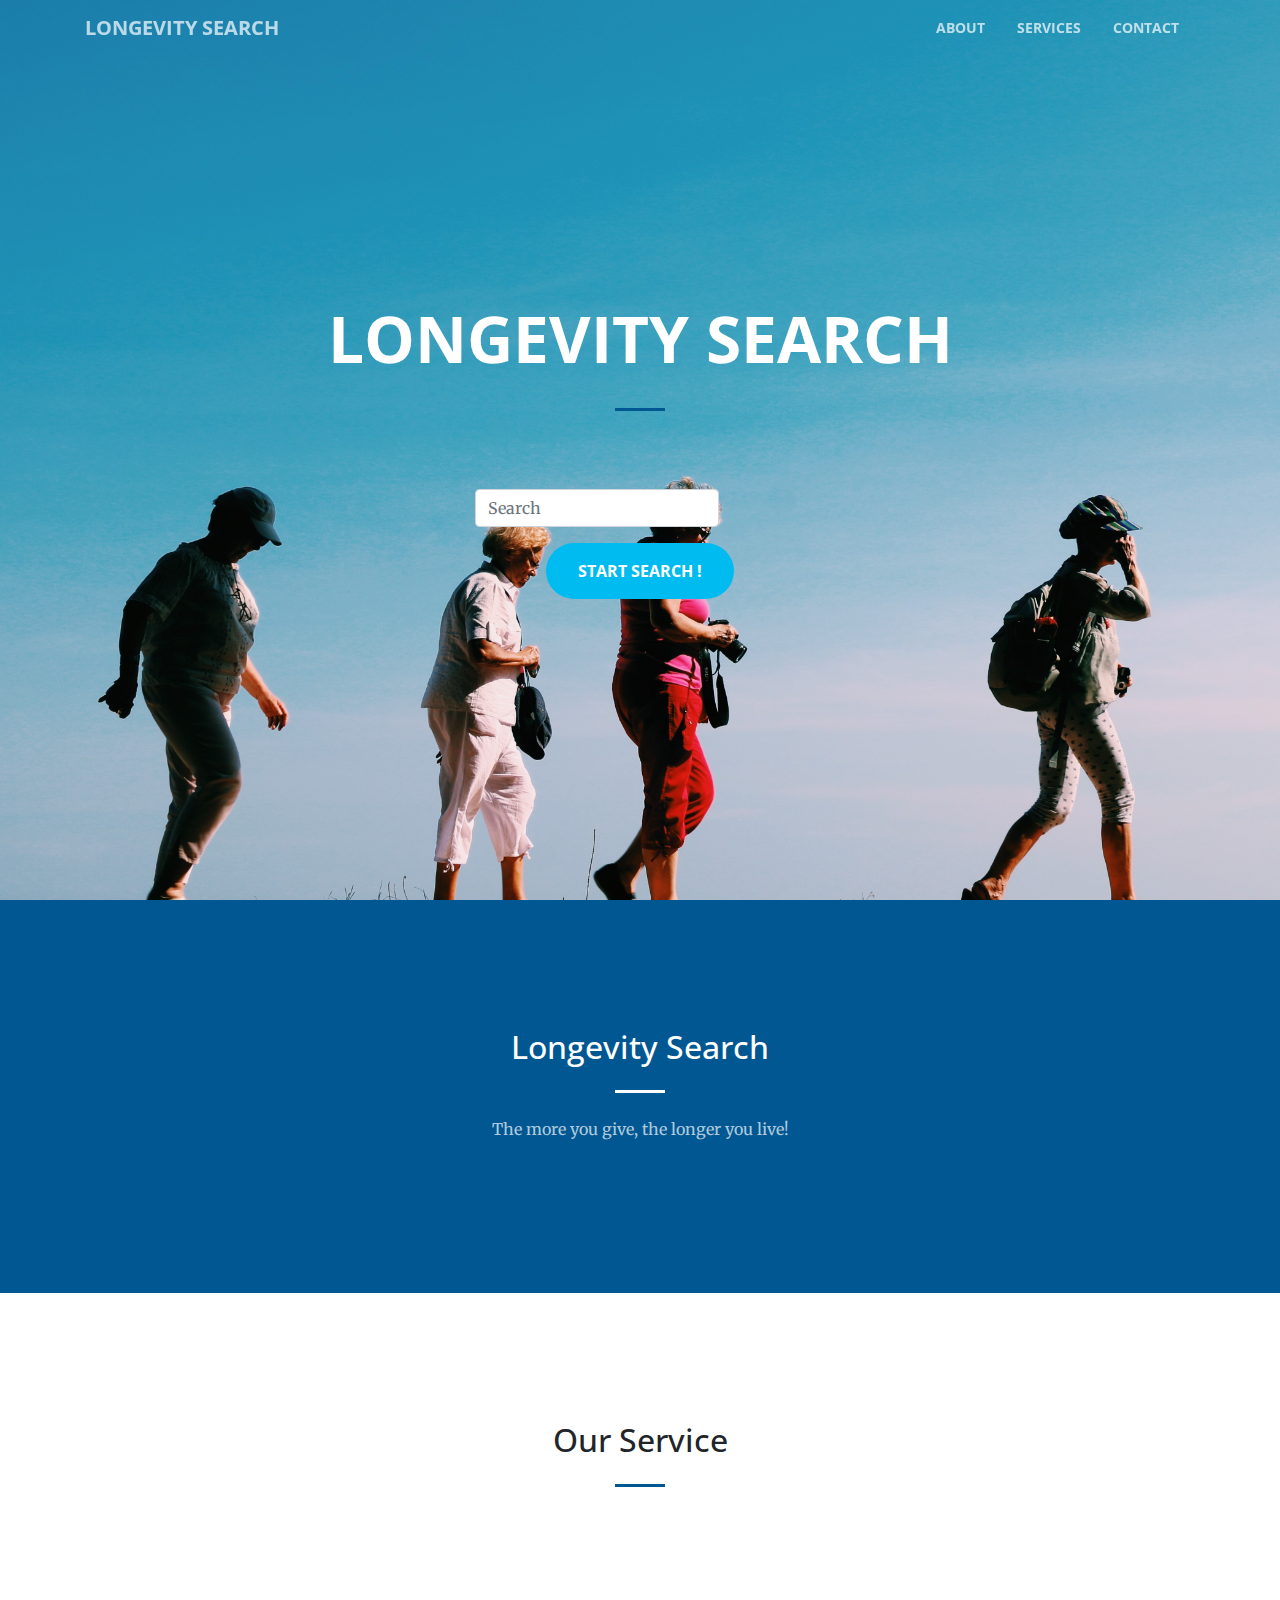
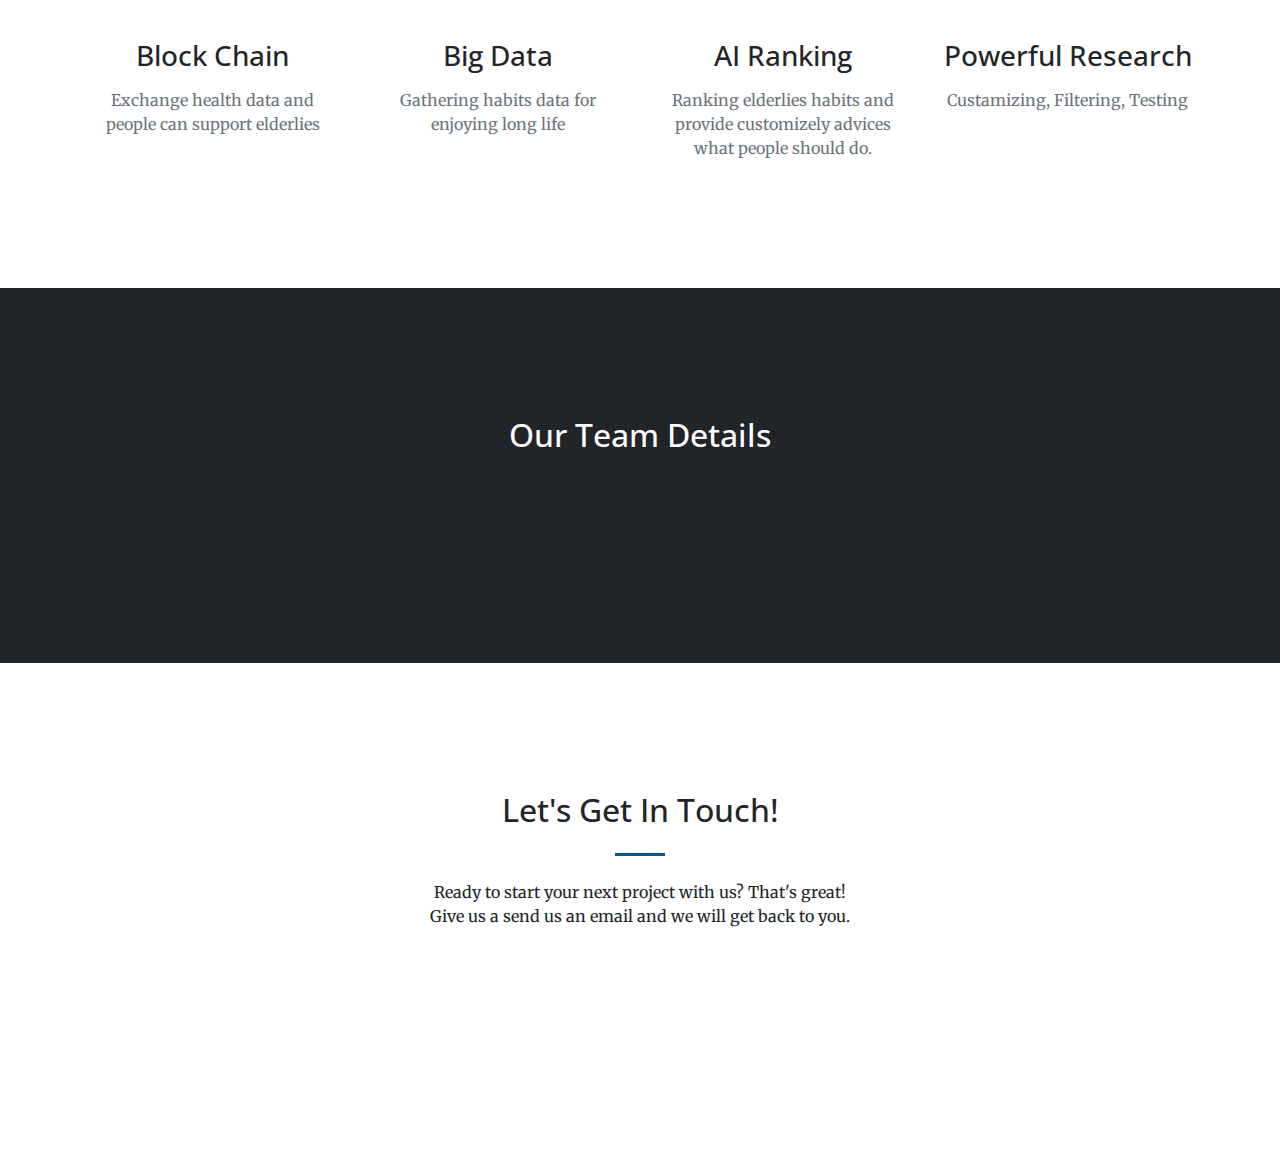
<file: index.html>
<!DOCTYPE html>
<html lang="en">

<head>

    <script type="text/javascript">
      document.getElementById('searchform').onsubmit = function() {
          window.location = 'http://0.0.0.0:8080/query:' + document.getElementById('test').value;
          return false;
      }
      </script>

  <meta charset="utf-8">
  <meta name="viewport" content="width=device-width, initial-scale=1, shrink-to-fit=no">
  <meta name="description" content="">
  <meta name="author" content="">

  <title>Longevity Search</title>

  <!-- Bootstrap core CSS -->
  <link href="vendor/bootstrap/css/bootstrap.min.css" rel="stylesheet">

  <!-- Custom fonts for this template -->
  <link href="vendor/fontawesome-free/css/all.min.css" rel="stylesheet" type="text/css">
  <link href='https://fonts.googleapis.com/css?family=Open+Sans:300italic,400italic,600italic,700italic,800italic,400,300,600,700,800' rel='stylesheet' type='text/css'>
  <link href='https://fonts.googleapis.com/css?family=Merriweather:400,300,300italic,400italic,700,700italic,900,900italic' rel='stylesheet' type='text/css'>

  <!-- Custom styles for this template -->
  <link href="css/creative.min.css" rel="stylesheet">

</head>

<body id="page-top">

  <!-- Navigation -->
  <nav class="navbar navbar-expand-lg navbar-light fixed-top" id="mainNav">
    <div class="container">
      <a class="navbar-brand js-scroll-trigger" href="#page-top">Longevity Search</a>
      <button class="navbar-toggler navbar-toggler-right" type="button" data-toggle="collapse" data-target="#navbarResponsive" aria-controls="navbarResponsive" aria-expanded="false" aria-label="Toggle navigation">
          <span class="navbar-toggler-icon"></span>
        </button>
      <div class="collapse navbar-collapse" id="navbarResponsive">
        <ul class="navbar-nav ml-auto">
          <li class="nav-item">
            <a class="nav-link js-scroll-trigger" href="#about">About</a>
          </li>
          <li class="nav-item">
            <a class="nav-link js-scroll-trigger" href="#services">Services</a>
          </li>
          <li class="nav-item">
            <a class="nav-link js-scroll-trigger" href="#contact">Contact</a>
          </li>
        </ul>
      </div>
    </div>
  </nav>

  <header class="masthead text-center text-white d-flex">
    <div class="container my-auto">
      <div class="row">
        <div class="col-lg-10 mx-auto">
          <h1 class="text-uppercase">
              <strong>Longevity Search</strong><br>
              
            </h1>
          <hr>
        </div>
        <div class="col-lg-8 mx-auto">
          <p class="text-faded mb-5">


            <!--serchbar start-->
          <div class="mx-auto" style="width: 300px;">

            <form class="form-inline my-2 my-lg-0" action="http://0.0.0.0:8080/questions/query:document" method="get">
            <div class="row">
                <!-- <input class="col-6 order-first form-control mr-sm-2" type="text" placeholder="Search" aria-label="Search"> -->
                <input class="order-first form-control mr-sm-2" type="text" placeholder="Search" aria-label="Search">
                <!-- <button class="col-4 btn btn-outline-success my-2 my-sm-0 text-white" type="submit">Search</button> -->
            </div>
            </form>

        </div>




            <!--serchbar end-->
          </p>
          <a class="btn btn-primary btn-xl js-scroll-trigger" href="http://0.0.0.0:8080/questions/">Start Search !</a>
        </div>
      </div>
    </div>
  </header>

  <section class="bg-primary" id="about">
    <div class="container">
      <div class="row">
        <div class="col-lg-8 mx-auto text-center">
          <h2 class="section-heading text-white">Longevity Search</h2>
          <hr class="light my-4">
          <p class="text-faded mb-4">The more you give, the longer you live!</p>
        </div>
      </div>
    </div>
  </section>

  <section id="services">
    <div class="container">
      <div class="row">
        <div class="col-lg-12 text-center">
          <h2 class="section-heading">Our Service</h2>
          <hr class="my-4">
        </div>
      </div>
    </div>
    <div class="container">
      <div class="row">
        <div class="col-lg-3 col-md-6 text-center">
          <div class="service-box mt-5 mx-auto">
            <i class="fab fa-4x fa-bitcoin text-primary mb-3 sr-icon-1"></i>
            <h3 class="mb-3">Block Chain</h3>
            <p class="text-muted mb-0">Exchange health data and people can support elderlies</p>
          </div>
        </div>
        <div class="col-lg-3 col-md-6 text-center">
          <div class="service-box mt-5 mx-auto">
            <i class="fas fa-4x fa-database text-primary mb-3 sr-icon-2"></i>
            <h3 class="mb-3">Big Data</h3>
            <p class="text-muted mb-0">Gathering habits data for enjoying long life</p>
          </div>
        </div>
        <div class="col-lg-3 col-md-6 text-center">
          <div class="service-box mt-5 mx-auto">
            <i class="fas fa-4x fa-robot text-primary mb-3 sr-icon-3"></i>
            <h3 class="mb-3">AI Ranking</h3>
            <p class="text-muted mb-0">Ranking elderlies habits and provide customizely advices what people should do. </p>
          </div>
        </div>
        <div class="col-lg-3 col-md-6 text-center">
          <div class="service-box mt-5 mx-auto">
            <i class="fas fa-4x fa-flask text-primary mb-3 sr-icon-4"></i>
            <h3 class="mb-3">Powerful Research</h3>
            <p class="text-muted mb-0">Custamizing, Filtering, Testing</p>
          </div>
        </div>
      </div>
    </div>
  </section>


  <section class="bg-dark text-white">
    <div class="container text-center">
      <h2 class="mb-4">Our Team Details</h2>
      <a class="btn btn-light btn-xl sr-button" href="https://www.google.com.hk/" target="_blank">Inform</a>
    </div>
  </section>

  <section id="contact">
    <div class="container">
      <div class="row">
        <div class="col-lg-8 mx-auto text-center">
          <h2 class="section-heading">Let's Get In Touch!</h2>
          <hr class="my-4">
          <p class="mb-5">Ready to start your next project with us? That's great!<br>Give us a send us an email and we will get back to you.</p>
        </div>
      </div>
      <div class="row">
        <div class="col-lg-4 ml-auto text-center">
          <a href="mailto:hello@legal.com">
            <i class="fas fa-envelope fa-3x mb-3 sr-contact-1"></i>
          </a>
        </div>
        <div class="col-lg-4 mr-auto text-center">
          <a href="https://www.facebook.com/legalpm.com.hk/" target="_blank">
            <i class="fab fa-facebook fa-3x mb-3 sr-contact-2"></i>
          </a>
        </div>
      </div>
    </div>
  </section>

  <!-- Bootstrap core JavaScript -->
  <script src="vendor/jquery/jquery.min.js"></script>
  <script src="vendor/bootstrap/js/bootstrap.bundle.min.js"></script>

  <!-- Plugin JavaScript -->
  <script src="vendor/jquery-easing/jquery.easing.min.js"></script>
  <script src="vendor/scrollreveal/scrollreveal.min.js"></script>

  <!-- Custom scripts for this template -->
  <script src="js/creative.min.js"></script>

</body>

</html>
</file>
<file: vendor/fontawesome-free/css/all.min.css>
/*!
 * Font Awesome Free 5.3.1 by @fontawesome - https://fontawesome.com
 * License - https://fontawesome.com/license/free (Icons: CC BY 4.0, Fonts: SIL OFL 1.1, Code: MIT License)
 */
.fa,.fab,.fal,.far,.fas{-moz-osx-font-smoothing:grayscale;-webkit-font-smoothing:antialiased;display:inline-block;font-style:normal;font-variant:normal;text-rendering:auto;line-height:1}.fa-lg{font-size:1.33333em;line-height:.75em;vertical-align:-.0667em}.fa-xs{font-size:.75em}.fa-sm{font-size:.875em}.fa-1x{font-size:1em}.fa-2x{font-size:2em}.fa-3x{font-size:3em}.fa-4x{font-size:4em}.fa-5x{font-size:5em}.fa-6x{font-size:6em}.fa-7x{font-size:7em}.fa-8x{font-size:8em}.fa-9x{font-size:9em}.fa-10x{font-size:10em}.fa-fw{text-align:center;width:1.25em}.fa-ul{list-style-type:none;margin-left:2.5em;padding-left:0}.fa-ul>li{position:relative}.fa-li{left:-2em;position:absolute;text-align:center;width:2em;line-height:inherit}.fa-border{border:.08em solid #eee;border-radius:.1em;padding:.2em .25em .15em}.fa-pull-left{float:left}.fa-pull-right{float:right}.fa.fa-pull-left,.fab.fa-pull-left,.fal.fa-pull-left,.far.fa-pull-left,.fas.fa-pull-left{margin-right:.3em}.fa.fa-pull-right,.fab.fa-pull-right,.fal.fa-pull-right,.far.fa-pull-right,.fas.fa-pull-right{margin-left:.3em}.fa-spin{animation:fa-spin 2s infinite linear}.fa-pulse{animation:fa-spin 1s infinite steps(8)}@keyframes fa-spin{0%{transform:rotate(0deg)}to{transform:rotate(1turn)}}.fa-rotate-90{-ms-filter:"progid:DXImageTransform.Microsoft.BasicImage(rotation=1)";transform:rotate(90deg)}.fa-rotate-180{-ms-filter:"progid:DXImageTransform.Microsoft.BasicImage(rotation=2)";transform:rotate(180deg)}.fa-rotate-270{-ms-filter:"progid:DXImageTransform.Microsoft.BasicImage(rotation=3)";transform:rotate(270deg)}.fa-flip-horizontal{-ms-filter:"progid:DXImageTransform.Microsoft.BasicImage(rotation=0, mirror=1)";transform:scaleX(-1)}.fa-flip-vertical{transform:scaleY(-1)}.fa-flip-horizontal.fa-flip-vertical,.fa-flip-vertical{-ms-filter:"progid:DXImageTransform.Microsoft.BasicImage(rotation=2, mirror=1)"}.fa-flip-horizontal.fa-flip-vertical{transform:scale(-1)}:root .fa-flip-horizontal,:root .fa-flip-vertical,:root .fa-rotate-90,:root .fa-rotate-180,:root .fa-rotate-270{-webkit-filter:none;filter:none}.fa-stack{display:inline-block;height:2em;line-height:2em;position:relative;vertical-align:middle;width:2em}.fa-stack-1x,.fa-stack-2x{left:0;position:absolute;text-align:center;width:100%}.fa-stack-1x{line-height:inherit}.fa-stack-2x{font-size:2em}.fa-inverse{color:#fff}.fa-500px:before{content:"\f26e"}.fa-accessible-icon:before{content:"\f368"}.fa-accusoft:before{content:"\f369"}.fa-ad:before{content:"\f641"}.fa-address-book:before{content:"\f2b9"}.fa-address-card:before{content:"\f2bb"}.fa-adjust:before{content:"\f042"}.fa-adn:before{content:"\f170"}.fa-adversal:before{content:"\f36a"}.fa-affiliatetheme:before{content:"\f36b"}.fa-air-freshener:before{content:"\f5d0"}.fa-algolia:before{content:"\f36c"}.fa-align-center:before{content:"\f037"}.fa-align-justify:before{content:"\f039"}.fa-align-left:before{content:"\f036"}.fa-align-right:before{content:"\f038"}.fa-alipay:before{content:"\f642"}.fa-allergies:before{content:"\f461"}.fa-amazon:before{content:"\f270"}.fa-amazon-pay:before{content:"\f42c"}.fa-ambulance:before{content:"\f0f9"}.fa-american-sign-language-interpreting:before{content:"\f2a3"}.fa-amilia:before{content:"\f36d"}.fa-anchor:before{content:"\f13d"}.fa-android:before{content:"\f17b"}.fa-angellist:before{content:"\f209"}.fa-angle-double-down:before{content:"\f103"}.fa-angle-double-left:before{content:"\f100"}.fa-angle-double-right:before{content:"\f101"}.fa-angle-double-up:before{content:"\f102"}.fa-angle-down:before{content:"\f107"}.fa-angle-left:before{content:"\f104"}.fa-angle-right:before{content:"\f105"}.fa-angle-up:before{content:"\f106"}.fa-angry:before{content:"\f556"}.fa-angrycreative:before{content:"\f36e"}.fa-angular:before{content:"\f420"}.fa-ankh:before{content:"\f644"}.fa-app-store:before{content:"\f36f"}.fa-app-store-ios:before{content:"\f370"}.fa-apper:before{content:"\f371"}.fa-apple:before{content:"\f179"}.fa-apple-alt:before{content:"\f5d1"}.fa-apple-pay:before{content:"\f415"}.fa-archive:before{content:"\f187"}.fa-archway:before{content:"\f557"}.fa-arrow-alt-circle-down:before{content:"\f358"}.fa-arrow-alt-circle-left:before{content:"\f359"}.fa-arrow-alt-circle-right:before{content:"\f35a"}.fa-arrow-alt-circle-up:before{content:"\f35b"}.fa-arrow-circle-down:before{content:"\f0ab"}.fa-arrow-circle-left:before{content:"\f0a8"}.fa-arrow-circle-right:before{content:"\f0a9"}.fa-arrow-circle-up:before{content:"\f0aa"}.fa-arrow-down:before{content:"\f063"}.fa-arrow-left:before{content:"\f060"}.fa-arrow-right:before{content:"\f061"}.fa-arrow-up:before{content:"\f062"}.fa-arrows-alt:before{content:"\f0b2"}.fa-arrows-alt-h:before{content:"\f337"}.fa-arrows-alt-v:before{content:"\f338"}.fa-assistive-listening-systems:before{content:"\f2a2"}.fa-asterisk:before{content:"\f069"}.fa-asymmetrik:before{content:"\f372"}.fa-at:before{content:"\f1fa"}.fa-atlas:before{content:"\f558"}.fa-atom:before{content:"\f5d2"}.fa-audible:before{content:"\f373"}.fa-audio-description:before{content:"\f29e"}.fa-autoprefixer:before{content:"\f41c"}.fa-avianex:before{content:"\f374"}.fa-aviato:before{content:"\f421"}.fa-award:before{content:"\f559"}.fa-aws:before{content:"\f375"}.fa-backspace:before{content:"\f55a"}.fa-backward:before{content:"\f04a"}.fa-balance-scale:before{content:"\f24e"}.fa-ban:before{content:"\f05e"}.fa-band-aid:before{content:"\f462"}.fa-bandcamp:before{content:"\f2d5"}.fa-barcode:before{content:"\f02a"}.fa-bars:before{content:"\f0c9"}.fa-baseball-ball:before{content:"\f433"}.fa-basketball-ball:before{content:"\f434"}.fa-bath:before{content:"\f2cd"}.fa-battery-empty:before{content:"\f244"}.fa-battery-full:before{content:"\f240"}.fa-battery-half:before{content:"\f242"}.fa-battery-quarter:before{content:"\f243"}.fa-battery-three-quarters:before{content:"\f241"}.fa-bed:before{content:"\f236"}.fa-beer:before{content:"\f0fc"}.fa-behance:before{content:"\f1b4"}.fa-behance-square:before{content:"\f1b5"}.fa-bell:before{content:"\f0f3"}.fa-bell-slash:before{content:"\f1f6"}.fa-bezier-curve:before{content:"\f55b"}.fa-bible:before{content:"\f647"}.fa-bicycle:before{content:"\f206"}.fa-bimobject:before{content:"\f378"}.fa-binoculars:before{content:"\f1e5"}.fa-birthday-cake:before{content:"\f1fd"}.fa-bitbucket:before{content:"\f171"}.fa-bitcoin:before{content:"\f379"}.fa-bity:before{content:"\f37a"}.fa-black-tie:before{content:"\f27e"}.fa-blackberry:before{content:"\f37b"}.fa-blender:before{content:"\f517"}.fa-blind:before{content:"\f29d"}.fa-blogger:before{content:"\f37c"}.fa-blogger-b:before{content:"\f37d"}.fa-bluetooth:before{content:"\f293"}.fa-bluetooth-b:before{content:"\f294"}.fa-bold:before{content:"\f032"}.fa-bolt:before{content:"\f0e7"}.fa-bomb:before{content:"\f1e2"}.fa-bone:before{content:"\f5d7"}.fa-bong:before{content:"\f55c"}.fa-book:before{content:"\f02d"}.fa-book-open:before{content:"\f518"}.fa-book-reader:before{content:"\f5da"}.fa-bookmark:before{content:"\f02e"}.fa-bowling-ball:before{content:"\f436"}.fa-box:before{content:"\f466"}.fa-box-open:before{content:"\f49e"}.fa-boxes:before{content:"\f468"}.fa-braille:before{content:"\f2a1"}.fa-brain:before{content:"\f5dc"}.fa-briefcase:before{content:"\f0b1"}.fa-briefcase-medical:before{content:"\f469"}.fa-broadcast-tower:before{content:"\f519"}.fa-broom:before{content:"\f51a"}.fa-brush:before{content:"\f55d"}.fa-btc:before{content:"\f15a"}.fa-bug:before{content:"\f188"}.fa-building:before{content:"\f1ad"}.fa-bullhorn:before{content:"\f0a1"}.fa-bullseye:before{content:"\f140"}.fa-burn:before{content:"\f46a"}.fa-buromobelexperte:before{content:"\f37f"}.fa-bus:before{content:"\f207"}.fa-bus-alt:before{content:"\f55e"}.fa-business-time:before{content:"\f64a"}.fa-buysellads:before{content:"\f20d"}.fa-calculator:before{content:"\f1ec"}.fa-calendar:before{content:"\f133"}.fa-calendar-alt:before{content:"\f073"}.fa-calendar-check:before{content:"\f274"}.fa-calendar-minus:before{content:"\f272"}.fa-calendar-plus:before{content:"\f271"}.fa-calendar-times:before{content:"\f273"}.fa-camera:before{content:"\f030"}.fa-camera-retro:before{content:"\f083"}.fa-cannabis:before{content:"\f55f"}.fa-capsules:before{content:"\f46b"}.fa-car:before{content:"\f1b9"}.fa-car-alt:before{content:"\f5de"}.fa-car-battery:before{content:"\f5df"}.fa-car-crash:before{content:"\f5e1"}.fa-car-side:before{content:"\f5e4"}.fa-caret-down:before{content:"\f0d7"}.fa-caret-left:before{content:"\f0d9"}.fa-caret-right:before{content:"\f0da"}.fa-caret-square-down:before{content:"\f150"}.fa-caret-square-left:before{content:"\f191"}.fa-caret-square-right:before{content:"\f152"}.fa-caret-square-up:before{content:"\f151"}.fa-caret-up:before{content:"\f0d8"}.fa-cart-arrow-down:before{content:"\f218"}.fa-cart-plus:before{content:"\f217"}.fa-cc-amazon-pay:before{content:"\f42d"}.fa-cc-amex:before{content:"\f1f3"}.fa-cc-apple-pay:before{content:"\f416"}.fa-cc-diners-club:before{content:"\f24c"}.fa-cc-discover:before{content:"\f1f2"}.fa-cc-jcb:before{content:"\f24b"}.fa-cc-mastercard:before{content:"\f1f1"}.fa-cc-paypal:before{content:"\f1f4"}.fa-cc-stripe:before{content:"\f1f5"}.fa-cc-visa:before{content:"\f1f0"}.fa-centercode:before{content:"\f380"}.fa-certificate:before{content:"\f0a3"}.fa-chalkboard:before{content:"\f51b"}.fa-chalkboard-teacher:before{content:"\f51c"}.fa-charging-station:before{content:"\f5e7"}.fa-chart-area:before{content:"\f1fe"}.fa-chart-bar:before{content:"\f080"}.fa-chart-line:before{content:"\f201"}.fa-chart-pie:before{content:"\f200"}.fa-check:before{content:"\f00c"}.fa-check-circle:before{content:"\f058"}.fa-check-double:before{content:"\f560"}.fa-check-square:before{content:"\f14a"}.fa-chess:before{content:"\f439"}.fa-chess-bishop:before{content:"\f43a"}.fa-chess-board:before{content:"\f43c"}.fa-chess-king:before{content:"\f43f"}.fa-chess-knight:before{content:"\f441"}.fa-chess-pawn:before{content:"\f443"}.fa-chess-queen:before{content:"\f445"}.fa-chess-rook:before{content:"\f447"}.fa-chevron-circle-down:before{content:"\f13a"}.fa-chevron-circle-left:before{content:"\f137"}.fa-chevron-circle-right:before{content:"\f138"}.fa-chevron-circle-up:before{content:"\f139"}.fa-chevron-down:before{content:"\f078"}.fa-chevron-left:before{content:"\f053"}.fa-chevron-right:before{content:"\f054"}.fa-chevron-up:before{content:"\f077"}.fa-child:before{content:"\f1ae"}.fa-chrome:before{content:"\f268"}.fa-church:before{content:"\f51d"}.fa-circle:before{content:"\f111"}.fa-circle-notch:before{content:"\f1ce"}.fa-city:before{content:"\f64f"}.fa-clipboard:before{content:"\f328"}.fa-clipboard-check:before{content:"\f46c"}.fa-clipboard-list:before{content:"\f46d"}.fa-clock:before{content:"\f017"}.fa-clone:before{content:"\f24d"}.fa-closed-captioning:before{content:"\f20a"}.fa-cloud:before{content:"\f0c2"}.fa-cloud-download-alt:before{content:"\f381"}.fa-cloud-upload-alt:before{content:"\f382"}.fa-cloudscale:before{content:"\f383"}.fa-cloudsmith:before{content:"\f384"}.fa-cloudversify:before{content:"\f385"}.fa-cocktail:before{content:"\f561"}.fa-code:before{content:"\f121"}.fa-code-branch:before{content:"\f126"}.fa-codepen:before{content:"\f1cb"}.fa-codiepie:before{content:"\f284"}.fa-coffee:before{content:"\f0f4"}.fa-cog:before{content:"\f013"}.fa-cogs:before{content:"\f085"}.fa-coins:before{content:"\f51e"}.fa-columns:before{content:"\f0db"}.fa-comment:before{content:"\f075"}.fa-comment-alt:before{content:"\f27a"}.fa-comment-dollar:before{content:"\f651"}.fa-comment-dots:before{content:"\f4ad"}.fa-comment-slash:before{content:"\f4b3"}.fa-comments:before{content:"\f086"}.fa-comments-dollar:before{content:"\f653"}.fa-compact-disc:before{content:"\f51f"}.fa-compass:before{content:"\f14e"}.fa-compress:before{content:"\f066"}.fa-concierge-bell:before{content:"\f562"}.fa-connectdevelop:before{content:"\f20e"}.fa-contao:before{content:"\f26d"}.fa-cookie:before{content:"\f563"}.fa-cookie-bite:before{content:"\f564"}.fa-copy:before{content:"\f0c5"}.fa-copyright:before{content:"\f1f9"}.fa-couch:before{content:"\f4b8"}.fa-cpanel:before{content:"\f388"}.fa-creative-commons:before{content:"\f25e"}.fa-creative-commons-by:before{content:"\f4e7"}.fa-creative-commons-nc:before{content:"\f4e8"}.fa-creative-commons-nc-eu:before{content:"\f4e9"}.fa-creative-commons-nc-jp:before{content:"\f4ea"}.fa-creative-commons-nd:before{content:"\f4eb"}.fa-creative-commons-pd:before{content:"\f4ec"}.fa-creative-commons-pd-alt:before{content:"\f4ed"}.fa-creative-commons-remix:before{content:"\f4ee"}.fa-creative-commons-sa:before{content:"\f4ef"}.fa-creative-commons-sampling:before{content:"\f4f0"}.fa-creative-commons-sampling-plus:before{content:"\f4f1"}.fa-creative-commons-share:before{content:"\f4f2"}.fa-credit-card:before{content:"\f09d"}.fa-crop:before{content:"\f125"}.fa-crop-alt:before{content:"\f565"}.fa-cross:before{content:"\f654"}.fa-crosshairs:before{content:"\f05b"}.fa-crow:before{content:"\f520"}.fa-crown:before{content:"\f521"}.fa-css3:before{content:"\f13c"}.fa-css3-alt:before{content:"\f38b"}.fa-cube:before{content:"\f1b2"}.fa-cubes:before{content:"\f1b3"}.fa-cut:before{content:"\f0c4"}.fa-cuttlefish:before{content:"\f38c"}.fa-d-and-d:before{content:"\f38d"}.fa-dashcube:before{content:"\f210"}.fa-database:before{content:"\f1c0"}.fa-deaf:before{content:"\f2a4"}.fa-delicious:before{content:"\f1a5"}.fa-deploydog:before{content:"\f38e"}.fa-deskpro:before{content:"\f38f"}.fa-desktop:before{content:"\f108"}.fa-deviantart:before{content:"\f1bd"}.fa-dharmachakra:before{content:"\f655"}.fa-diagnoses:before{content:"\f470"}.fa-dice:before{content:"\f522"}.fa-dice-five:before{content:"\f523"}.fa-dice-four:before{content:"\f524"}.fa-dice-one:before{content:"\f525"}.fa-dice-six:before{content:"\f526"}.fa-dice-three:before{content:"\f527"}.fa-dice-two:before{content:"\f528"}.fa-digg:before{content:"\f1a6"}.fa-digital-ocean:before{content:"\f391"}.fa-digital-tachograph:before{content:"\f566"}.fa-directions:before{content:"\f5eb"}.fa-discord:before{content:"\f392"}.fa-discourse:before{content:"\f393"}.fa-divide:before{content:"\f529"}.fa-dizzy:before{content:"\f567"}.fa-dna:before{content:"\f471"}.fa-dochub:before{content:"\f394"}.fa-docker:before{content:"\f395"}.fa-dollar-sign:before{content:"\f155"}.fa-dolly:before{content:"\f472"}.fa-dolly-flatbed:before{content:"\f474"}.fa-donate:before{content:"\f4b9"}.fa-door-closed:before{content:"\f52a"}.fa-door-open:before{content:"\f52b"}.fa-dot-circle:before{content:"\f192"}.fa-dove:before{content:"\f4ba"}.fa-download:before{content:"\f019"}.fa-draft2digital:before{content:"\f396"}.fa-drafting-compass:before{content:"\f568"}.fa-draw-polygon:before{content:"\f5ee"}.fa-dribbble:before{content:"\f17d"}.fa-dribbble-square:before{content:"\f397"}.fa-dropbox:before{content:"\f16b"}.fa-drum:before{content:"\f569"}.fa-drum-steelpan:before{content:"\f56a"}.fa-drupal:before{content:"\f1a9"}.fa-dumbbell:before{content:"\f44b"}.fa-dyalog:before{content:"\f399"}.fa-earlybirds:before{content:"\f39a"}.fa-ebay:before{content:"\f4f4"}.fa-edge:before{content:"\f282"}.fa-edit:before{content:"\f044"}.fa-eject:before{content:"\f052"}.fa-elementor:before{content:"\f430"}.fa-ellipsis-h:before{content:"\f141"}.fa-ellipsis-v:before{content:"\f142"}.fa-ello:before{content:"\f5f1"}.fa-ember:before{content:"\f423"}.fa-empire:before{content:"\f1d1"}.fa-envelope:before{content:"\f0e0"}.fa-envelope-open:before{content:"\f2b6"}.fa-envelope-open-text:before{content:"\f658"}.fa-envelope-square:before{content:"\f199"}.fa-envira:before{content:"\f299"}.fa-equals:before{content:"\f52c"}.fa-eraser:before{content:"\f12d"}.fa-erlang:before{content:"\f39d"}.fa-ethereum:before{content:"\f42e"}.fa-etsy:before{content:"\f2d7"}.fa-euro-sign:before{content:"\f153"}.fa-exchange-alt:before{content:"\f362"}.fa-exclamation:before{content:"\f12a"}.fa-exclamation-circle:before{content:"\f06a"}.fa-exclamation-triangle:before{content:"\f071"}.fa-expand:before{content:"\f065"}.fa-expand-arrows-alt:before{content:"\f31e"}.fa-expeditedssl:before{content:"\f23e"}.fa-external-link-alt:before{content:"\f35d"}.fa-external-link-square-alt:before{content:"\f360"}.fa-eye:before{content:"\f06e"}.fa-eye-dropper:before{content:"\f1fb"}.fa-eye-slash:before{content:"\f070"}.fa-facebook:before{content:"\f09a"}.fa-facebook-f:before{content:"\f39e"}.fa-facebook-messenger:before{content:"\f39f"}.fa-facebook-square:before{content:"\f082"}.fa-fast-backward:before{content:"\f049"}.fa-fast-forward:before{content:"\f050"}.fa-fax:before{content:"\f1ac"}.fa-feather:before{content:"\f52d"}.fa-feather-alt:before{content:"\f56b"}.fa-female:before{content:"\f182"}.fa-fighter-jet:before{content:"\f0fb"}.fa-file:before{content:"\f15b"}.fa-file-alt:before{content:"\f15c"}.fa-file-archive:before{content:"\f1c6"}.fa-file-audio:before{content:"\f1c7"}.fa-file-code:before{content:"\f1c9"}.fa-file-contract:before{content:"\f56c"}.fa-file-download:before{content:"\f56d"}.fa-file-excel:before{content:"\f1c3"}.fa-file-export:before{content:"\f56e"}.fa-file-image:before{content:"\f1c5"}.fa-file-import:before{content:"\f56f"}.fa-file-invoice:before{content:"\f570"}.fa-file-invoice-dollar:before{content:"\f571"}.fa-file-medical:before{content:"\f477"}.fa-file-medical-alt:before{content:"\f478"}.fa-file-pdf:before{content:"\f1c1"}.fa-file-powerpoint:before{content:"\f1c4"}.fa-file-prescription:before{content:"\f572"}.fa-file-signature:before{content:"\f573"}.fa-file-upload:before{content:"\f574"}.fa-file-video:before{content:"\f1c8"}.fa-file-word:before{content:"\f1c2"}.fa-fill:before{content:"\f575"}.fa-fill-drip:before{content:"\f576"}.fa-film:before{content:"\f008"}.fa-filter:before{content:"\f0b0"}.fa-fingerprint:before{content:"\f577"}.fa-fire:before{content:"\f06d"}.fa-fire-extinguisher:before{content:"\f134"}.fa-firefox:before{content:"\f269"}.fa-first-aid:before{content:"\f479"}.fa-first-order:before{content:"\f2b0"}.fa-first-order-alt:before{content:"\f50a"}.fa-firstdraft:before{content:"\f3a1"}.fa-fish:before{content:"\f578"}.fa-flag:before{content:"\f024"}.fa-flag-checkered:before{content:"\f11e"}.fa-flask:before{content:"\f0c3"}.fa-flickr:before{content:"\f16e"}.fa-flipboard:before{content:"\f44d"}.fa-flushed:before{content:"\f579"}.fa-fly:before{content:"\f417"}.fa-folder:before{content:"\f07b"}.fa-folder-minus:before{content:"\f65d"}.fa-folder-open:before{content:"\f07c"}.fa-folder-plus:before{content:"\f65e"}.fa-font:before{content:"\f031"}.fa-font-awesome:before{content:"\f2b4"}.fa-font-awesome-alt:before{content:"\f35c"}.fa-font-awesome-flag:before{content:"\f425"}.fa-font-awesome-logo-full:before{content:"\f4e6"}.fa-fonticons:before{content:"\f280"}.fa-fonticons-fi:before{content:"\f3a2"}.fa-football-ball:before{content:"\f44e"}.fa-fort-awesome:before{content:"\f286"}.fa-fort-awesome-alt:before{content:"\f3a3"}.fa-forumbee:before{content:"\f211"}.fa-forward:before{content:"\f04e"}.fa-foursquare:before{content:"\f180"}.fa-free-code-camp:before{content:"\f2c5"}.fa-freebsd:before{content:"\f3a4"}.fa-frog:before{content:"\f52e"}.fa-frown:before{content:"\f119"}.fa-frown-open:before{content:"\f57a"}.fa-fulcrum:before{content:"\f50b"}.fa-funnel-dollar:before{content:"\f662"}.fa-futbol:before{content:"\f1e3"}.fa-galactic-republic:before{content:"\f50c"}.fa-galactic-senate:before{content:"\f50d"}.fa-gamepad:before{content:"\f11b"}.fa-gas-pump:before{content:"\f52f"}.fa-gavel:before{content:"\f0e3"}.fa-gem:before{content:"\f3a5"}.fa-genderless:before{content:"\f22d"}.fa-get-pocket:before{content:"\f265"}.fa-gg:before{content:"\f260"}.fa-gg-circle:before{content:"\f261"}.fa-gift:before{content:"\f06b"}.fa-git:before{content:"\f1d3"}.fa-git-square:before{content:"\f1d2"}.fa-github:before{content:"\f09b"}.fa-github-alt:before{content:"\f113"}.fa-github-square:before{content:"\f092"}.fa-gitkraken:before{content:"\f3a6"}.fa-gitlab:before{content:"\f296"}.fa-gitter:before{content:"\f426"}.fa-glass-martini:before{content:"\f000"}.fa-glass-martini-alt:before{content:"\f57b"}.fa-glasses:before{content:"\f530"}.fa-glide:before{content:"\f2a5"}.fa-glide-g:before{content:"\f2a6"}.fa-globe:before{content:"\f0ac"}.fa-globe-africa:before{content:"\f57c"}.fa-globe-americas:before{content:"\f57d"}.fa-globe-asia:before{content:"\f57e"}.fa-gofore:before{content:"\f3a7"}.fa-golf-ball:before{content:"\f450"}.fa-goodreads:before{content:"\f3a8"}.fa-goodreads-g:before{content:"\f3a9"}.fa-google:before{content:"\f1a0"}.fa-google-drive:before{content:"\f3aa"}.fa-google-play:before{content:"\f3ab"}.fa-google-plus:before{content:"\f2b3"}.fa-google-plus-g:before{content:"\f0d5"}.fa-google-plus-square:before{content:"\f0d4"}.fa-google-wallet:before{content:"\f1ee"}.fa-gopuram:before{content:"\f664"}.fa-graduation-cap:before{content:"\f19d"}.fa-gratipay:before{content:"\f184"}.fa-grav:before{content:"\f2d6"}.fa-greater-than:before{content:"\f531"}.fa-greater-than-equal:before{content:"\f532"}.fa-grimace:before{content:"\f57f"}.fa-grin:before{content:"\f580"}.fa-grin-alt:before{content:"\f581"}.fa-grin-beam:before{content:"\f582"}.fa-grin-beam-sweat:before{content:"\f583"}.fa-grin-hearts:before{content:"\f584"}.fa-grin-squint:before{content:"\f585"}.fa-grin-squint-tears:before{content:"\f586"}.fa-grin-stars:before{content:"\f587"}.fa-grin-tears:before{content:"\f588"}.fa-grin-tongue:before{content:"\f589"}.fa-grin-tongue-squint:before{content:"\f58a"}.fa-grin-tongue-wink:before{content:"\f58b"}.fa-grin-wink:before{content:"\f58c"}.fa-grip-horizontal:before{content:"\f58d"}.fa-grip-vertical:before{content:"\f58e"}.fa-gripfire:before{content:"\f3ac"}.fa-grunt:before{content:"\f3ad"}.fa-gulp:before{content:"\f3ae"}.fa-h-square:before{content:"\f0fd"}.fa-hacker-news:before{content:"\f1d4"}.fa-hacker-news-square:before{content:"\f3af"}.fa-hackerrank:before{content:"\f5f7"}.fa-hamsa:before{content:"\f665"}.fa-hand-holding:before{content:"\f4bd"}.fa-hand-holding-heart:before{content:"\f4be"}.fa-hand-holding-usd:before{content:"\f4c0"}.fa-hand-lizard:before{content:"\f258"}.fa-hand-paper:before{content:"\f256"}.fa-hand-peace:before{content:"\f25b"}.fa-hand-point-down:before{content:"\f0a7"}.fa-hand-point-left:before{content:"\f0a5"}.fa-hand-point-right:before{content:"\f0a4"}.fa-hand-point-up:before{content:"\f0a6"}.fa-hand-pointer:before{content:"\f25a"}.fa-hand-rock:before{content:"\f255"}.fa-hand-scissors:before{content:"\f257"}.fa-hand-spock:before{content:"\f259"}.fa-hands:before{content:"\f4c2"}.fa-hands-helping:before{content:"\f4c4"}.fa-handshake:before{content:"\f2b5"}.fa-hashtag:before{content:"\f292"}.fa-haykal:before{content:"\f666"}.fa-hdd:before{content:"\f0a0"}.fa-heading:before{content:"\f1dc"}.fa-headphones:before{content:"\f025"}.fa-headphones-alt:before{content:"\f58f"}.fa-headset:before{content:"\f590"}.fa-heart:before{content:"\f004"}.fa-heartbeat:before{content:"\f21e"}.fa-helicopter:before{content:"\f533"}.fa-highlighter:before{content:"\f591"}.fa-hips:before{content:"\f452"}.fa-hire-a-helper:before{content:"\f3b0"}.fa-history:before{content:"\f1da"}.fa-hockey-puck:before{content:"\f453"}.fa-home:before{content:"\f015"}.fa-hooli:before{content:"\f427"}.fa-hornbill:before{content:"\f592"}.fa-hospital:before{content:"\f0f8"}.fa-hospital-alt:before{content:"\f47d"}.fa-hospital-symbol:before{content:"\f47e"}.fa-hot-tub:before{content:"\f593"}.fa-hotel:before{content:"\f594"}.fa-hotjar:before{content:"\f3b1"}.fa-hourglass:before{content:"\f254"}.fa-hourglass-end:before{content:"\f253"}.fa-hourglass-half:before{content:"\f252"}.fa-hourglass-start:before{content:"\f251"}.fa-houzz:before{content:"\f27c"}.fa-html5:before{content:"\f13b"}.fa-hubspot:before{content:"\f3b2"}.fa-i-cursor:before{content:"\f246"}.fa-id-badge:before{content:"\f2c1"}.fa-id-card:before{content:"\f2c2"}.fa-id-card-alt:before{content:"\f47f"}.fa-image:before{content:"\f03e"}.fa-images:before{content:"\f302"}.fa-imdb:before{content:"\f2d8"}.fa-inbox:before{content:"\f01c"}.fa-indent:before{content:"\f03c"}.fa-industry:before{content:"\f275"}.fa-infinity:before{content:"\f534"}.fa-info:before{content:"\f129"}.fa-info-circle:before{content:"\f05a"}.fa-instagram:before{content:"\f16d"}.fa-internet-explorer:before{content:"\f26b"}.fa-ioxhost:before{content:"\f208"}.fa-italic:before{content:"\f033"}.fa-itunes:before{content:"\f3b4"}.fa-itunes-note:before{content:"\f3b5"}.fa-java:before{content:"\f4e4"}.fa-jedi:before{content:"\f669"}.fa-jedi-order:before{content:"\f50e"}.fa-jenkins:before{content:"\f3b6"}.fa-joget:before{content:"\f3b7"}.fa-joint:before{content:"\f595"}.fa-joomla:before{content:"\f1aa"}.fa-journal-whills:before{content:"\f66a"}.fa-js:before{content:"\f3b8"}.fa-js-square:before{content:"\f3b9"}.fa-jsfiddle:before{content:"\f1cc"}.fa-kaaba:before{content:"\f66b"}.fa-kaggle:before{content:"\f5fa"}.fa-key:before{content:"\f084"}.fa-keybase:before{content:"\f4f5"}.fa-keyboard:before{content:"\f11c"}.fa-keycdn:before{content:"\f3ba"}.fa-khanda:before{content:"\f66d"}.fa-kickstarter:before{content:"\f3bb"}.fa-kickstarter-k:before{content:"\f3bc"}.fa-kiss:before{content:"\f596"}.fa-kiss-beam:before{content:"\f597"}.fa-kiss-wink-heart:before{content:"\f598"}.fa-kiwi-bird:before{content:"\f535"}.fa-korvue:before{content:"\f42f"}.fa-landmark:before{content:"\f66f"}.fa-language:before{content:"\f1ab"}.fa-laptop:before{content:"\f109"}.fa-laptop-code:before{content:"\f5fc"}.fa-laravel:before{content:"\f3bd"}.fa-lastfm:before{content:"\f202"}.fa-lastfm-square:before{content:"\f203"}.fa-laugh:before{content:"\f599"}.fa-laugh-beam:before{content:"\f59a"}.fa-laugh-squint:before{content:"\f59b"}.fa-laugh-wink:before{content:"\f59c"}.fa-layer-group:before{content:"\f5fd"}.fa-leaf:before{content:"\f06c"}.fa-leanpub:before{content:"\f212"}.fa-lemon:before{content:"\f094"}.fa-less:before{content:"\f41d"}.fa-less-than:before{content:"\f536"}.fa-less-than-equal:before{content:"\f537"}.fa-level-down-alt:before{content:"\f3be"}.fa-level-up-alt:before{content:"\f3bf"}.fa-life-ring:before{content:"\f1cd"}.fa-lightbulb:before{content:"\f0eb"}.fa-line:before{content:"\f3c0"}.fa-link:before{content:"\f0c1"}.fa-linkedin:before{content:"\f08c"}.fa-linkedin-in:before{content:"\f0e1"}.fa-linode:before{content:"\f2b8"}.fa-linux:before{content:"\f17c"}.fa-lira-sign:before{content:"\f195"}.fa-list:before{content:"\f03a"}.fa-list-alt:before{content:"\f022"}.fa-list-ol:before{content:"\f0cb"}.fa-list-ul:before{content:"\f0ca"}.fa-location-arrow:before{content:"\f124"}.fa-lock:before{content:"\f023"}.fa-lock-open:before{content:"\f3c1"}.fa-long-arrow-alt-down:before{content:"\f309"}.fa-long-arrow-alt-left:before{content:"\f30a"}.fa-long-arrow-alt-right:before{content:"\f30b"}.fa-long-arrow-alt-up:before{content:"\f30c"}.fa-low-vision:before{content:"\f2a8"}.fa-luggage-cart:before{content:"\f59d"}.fa-lyft:before{content:"\f3c3"}.fa-magento:before{content:"\f3c4"}.fa-magic:before{content:"\f0d0"}.fa-magnet:before{content:"\f076"}.fa-mail-bulk:before{content:"\f674"}.fa-mailchimp:before{content:"\f59e"}.fa-male:before{content:"\f183"}.fa-mandalorian:before{content:"\f50f"}.fa-map:before{content:"\f279"}.fa-map-marked:before{content:"\f59f"}.fa-map-marked-alt:before{content:"\f5a0"}.fa-map-marker:before{content:"\f041"}.fa-map-marker-alt:before{content:"\f3c5"}.fa-map-pin:before{content:"\f276"}.fa-map-signs:before{content:"\f277"}.fa-markdown:before{content:"\f60f"}.fa-marker:before{content:"\f5a1"}.fa-mars:before{content:"\f222"}.fa-mars-double:before{content:"\f227"}.fa-mars-stroke:before{content:"\f229"}.fa-mars-stroke-h:before{content:"\f22b"}.fa-mars-stroke-v:before{content:"\f22a"}.fa-mastodon:before{content:"\f4f6"}.fa-maxcdn:before{content:"\f136"}.fa-medal:before{content:"\f5a2"}.fa-medapps:before{content:"\f3c6"}.fa-medium:before{content:"\f23a"}.fa-medium-m:before{content:"\f3c7"}.fa-medkit:before{content:"\f0fa"}.fa-medrt:before{content:"\f3c8"}.fa-meetup:before{content:"\f2e0"}.fa-megaport:before{content:"\f5a3"}.fa-meh:before{content:"\f11a"}.fa-meh-blank:before{content:"\f5a4"}.fa-meh-rolling-eyes:before{content:"\f5a5"}.fa-memory:before{content:"\f538"}.fa-menorah:before{content:"\f676"}.fa-mercury:before{content:"\f223"}.fa-microchip:before{content:"\f2db"}.fa-microphone:before{content:"\f130"}.fa-microphone-alt:before{content:"\f3c9"}.fa-microphone-alt-slash:before{content:"\f539"}.fa-microphone-slash:before{content:"\f131"}.fa-microscope:before{content:"\f610"}.fa-microsoft:before{content:"\f3ca"}.fa-minus:before{content:"\f068"}.fa-minus-circle:before{content:"\f056"}.fa-minus-square:before{content:"\f146"}.fa-mix:before{content:"\f3cb"}.fa-mixcloud:before{content:"\f289"}.fa-mizuni:before{content:"\f3cc"}.fa-mobile:before{content:"\f10b"}.fa-mobile-alt:before{content:"\f3cd"}.fa-modx:before{content:"\f285"}.fa-monero:before{content:"\f3d0"}.fa-money-bill:before{content:"\f0d6"}.fa-money-bill-alt:before{content:"\f3d1"}.fa-money-bill-wave:before{content:"\f53a"}.fa-money-bill-wave-alt:before{content:"\f53b"}.fa-money-check:before{content:"\f53c"}.fa-money-check-alt:before{content:"\f53d"}.fa-monument:before{content:"\f5a6"}.fa-moon:before{content:"\f186"}.fa-mortar-pestle:before{content:"\f5a7"}.fa-mosque:before{content:"\f678"}.fa-motorcycle:before{content:"\f21c"}.fa-mouse-pointer:before{content:"\f245"}.fa-music:before{content:"\f001"}.fa-napster:before{content:"\f3d2"}.fa-neos:before{content:"\f612"}.fa-neuter:before{content:"\f22c"}.fa-newspaper:before{content:"\f1ea"}.fa-nimblr:before{content:"\f5a8"}.fa-nintendo-switch:before{content:"\f418"}.fa-node:before{content:"\f419"}.fa-node-js:before{content:"\f3d3"}.fa-not-equal:before{content:"\f53e"}.fa-notes-medical:before{content:"\f481"}.fa-npm:before{content:"\f3d4"}.fa-ns8:before{content:"\f3d5"}.fa-nutritionix:before{content:"\f3d6"}.fa-object-group:before{content:"\f247"}.fa-object-ungroup:before{content:"\f248"}.fa-odnoklassniki:before{content:"\f263"}.fa-odnoklassniki-square:before{content:"\f264"}.fa-oil-can:before{content:"\f613"}.fa-old-republic:before{content:"\f510"}.fa-om:before{content:"\f679"}.fa-opencart:before{content:"\f23d"}.fa-openid:before{content:"\f19b"}.fa-opera:before{content:"\f26a"}.fa-optin-monster:before{content:"\f23c"}.fa-osi:before{content:"\f41a"}.fa-outdent:before{content:"\f03b"}.fa-page4:before{content:"\f3d7"}.fa-pagelines:before{content:"\f18c"}.fa-paint-brush:before{content:"\f1fc"}.fa-paint-roller:before{content:"\f5aa"}.fa-palette:before{content:"\f53f"}.fa-palfed:before{content:"\f3d8"}.fa-pallet:before{content:"\f482"}.fa-paper-plane:before{content:"\f1d8"}.fa-paperclip:before{content:"\f0c6"}.fa-parachute-box:before{content:"\f4cd"}.fa-paragraph:before{content:"\f1dd"}.fa-parking:before{content:"\f540"}.fa-passport:before{content:"\f5ab"}.fa-pastafarianism:before{content:"\f67b"}.fa-paste:before{content:"\f0ea"}.fa-patreon:before{content:"\f3d9"}.fa-pause:before{content:"\f04c"}.fa-pause-circle:before{content:"\f28b"}.fa-paw:before{content:"\f1b0"}.fa-paypal:before{content:"\f1ed"}.fa-peace:before{content:"\f67c"}.fa-pen:before{content:"\f304"}.fa-pen-alt:before{content:"\f305"}.fa-pen-fancy:before{content:"\f5ac"}.fa-pen-nib:before{content:"\f5ad"}.fa-pen-square:before{content:"\f14b"}.fa-pencil-alt:before{content:"\f303"}.fa-pencil-ruler:before{content:"\f5ae"}.fa-people-carry:before{content:"\f4ce"}.fa-percent:before{content:"\f295"}.fa-percentage:before{content:"\f541"}.fa-periscope:before{content:"\f3da"}.fa-phabricator:before{content:"\f3db"}.fa-phoenix-framework:before{content:"\f3dc"}.fa-phoenix-squadron:before{content:"\f511"}.fa-phone:before{content:"\f095"}.fa-phone-slash:before{content:"\f3dd"}.fa-phone-square:before{content:"\f098"}.fa-phone-volume:before{content:"\f2a0"}.fa-php:before{content:"\f457"}.fa-pied-piper:before{content:"\f2ae"}.fa-pied-piper-alt:before{content:"\f1a8"}.fa-pied-piper-hat:before{content:"\f4e5"}.fa-pied-piper-pp:before{content:"\f1a7"}.fa-piggy-bank:before{content:"\f4d3"}.fa-pills:before{content:"\f484"}.fa-pinterest:before{content:"\f0d2"}.fa-pinterest-p:before{content:"\f231"}.fa-pinterest-square:before{content:"\f0d3"}.fa-place-of-worship:before{content:"\f67f"}.fa-plane:before{content:"\f072"}.fa-plane-arrival:before{content:"\f5af"}.fa-plane-departure:before{content:"\f5b0"}.fa-play:before{content:"\f04b"}.fa-play-circle:before{content:"\f144"}.fa-playstation:before{content:"\f3df"}.fa-plug:before{content:"\f1e6"}.fa-plus:before{content:"\f067"}.fa-plus-circle:before{content:"\f055"}.fa-plus-square:before{content:"\f0fe"}.fa-podcast:before{content:"\f2ce"}.fa-poll:before{content:"\f681"}.fa-poll-h:before{content:"\f682"}.fa-poo:before{content:"\f2fe"}.fa-poop:before{content:"\f619"}.fa-portrait:before{content:"\f3e0"}.fa-pound-sign:before{content:"\f154"}.fa-power-off:before{content:"\f011"}.fa-pray:before{content:"\f683"}.fa-praying-hands:before{content:"\f684"}.fa-prescription:before{content:"\f5b1"}.fa-prescription-bottle:before{content:"\f485"}.fa-prescription-bottle-alt:before{content:"\f486"}.fa-print:before{content:"\f02f"}.fa-procedures:before{content:"\f487"}.fa-product-hunt:before{content:"\f288"}.fa-project-diagram:before{content:"\f542"}.fa-pushed:before{content:"\f3e1"}.fa-puzzle-piece:before{content:"\f12e"}.fa-python:before{content:"\f3e2"}.fa-qq:before{content:"\f1d6"}.fa-qrcode:before{content:"\f029"}.fa-question:before{content:"\f128"}.fa-question-circle:before{content:"\f059"}.fa-quidditch:before{content:"\f458"}.fa-quinscape:before{content:"\f459"}.fa-quora:before{content:"\f2c4"}.fa-quote-left:before{content:"\f10d"}.fa-quote-right:before{content:"\f10e"}.fa-quran:before{content:"\f687"}.fa-r-project:before{content:"\f4f7"}.fa-random:before{content:"\f074"}.fa-ravelry:before{content:"\f2d9"}.fa-react:before{content:"\f41b"}.fa-readme:before{content:"\f4d5"}.fa-rebel:before{content:"\f1d0"}.fa-receipt:before{content:"\f543"}.fa-recycle:before{content:"\f1b8"}.fa-red-river:before{content:"\f3e3"}.fa-reddit:before{content:"\f1a1"}.fa-reddit-alien:before{content:"\f281"}.fa-reddit-square:before{content:"\f1a2"}.fa-redo:before{content:"\f01e"}.fa-redo-alt:before{content:"\f2f9"}.fa-registered:before{content:"\f25d"}.fa-rendact:before{content:"\f3e4"}.fa-renren:before{content:"\f18b"}.fa-reply:before{content:"\f3e5"}.fa-reply-all:before{content:"\f122"}.fa-replyd:before{content:"\f3e6"}.fa-researchgate:before{content:"\f4f8"}.fa-resolving:before{content:"\f3e7"}.fa-retweet:before{content:"\f079"}.fa-rev:before{content:"\f5b2"}.fa-ribbon:before{content:"\f4d6"}.fa-road:before{content:"\f018"}.fa-robot:before{content:"\f544"}.fa-rocket:before{content:"\f135"}.fa-rocketchat:before{content:"\f3e8"}.fa-rockrms:before{content:"\f3e9"}.fa-route:before{content:"\f4d7"}.fa-rss:before{content:"\f09e"}.fa-rss-square:before{content:"\f143"}.fa-ruble-sign:before{content:"\f158"}.fa-ruler:before{content:"\f545"}.fa-ruler-combined:before{content:"\f546"}.fa-ruler-horizontal:before{content:"\f547"}.fa-ruler-vertical:before{content:"\f548"}.fa-rupee-sign:before{content:"\f156"}.fa-sad-cry:before{content:"\f5b3"}.fa-sad-tear:before{content:"\f5b4"}.fa-safari:before{content:"\f267"}.fa-sass:before{content:"\f41e"}.fa-save:before{content:"\f0c7"}.fa-schlix:before{content:"\f3ea"}.fa-school:before{content:"\f549"}.fa-screwdriver:before{content:"\f54a"}.fa-scribd:before{content:"\f28a"}.fa-search:before{content:"\f002"}.fa-search-dollar:before{content:"\f688"}.fa-search-location:before{content:"\f689"}.fa-search-minus:before{content:"\f010"}.fa-search-plus:before{content:"\f00e"}.fa-searchengin:before{content:"\f3eb"}.fa-seedling:before{content:"\f4d8"}.fa-sellcast:before{content:"\f2da"}.fa-sellsy:before{content:"\f213"}.fa-server:before{content:"\f233"}.fa-servicestack:before{content:"\f3ec"}.fa-shapes:before{content:"\f61f"}.fa-share:before{content:"\f064"}.fa-share-alt:before{content:"\f1e0"}.fa-share-alt-square:before{content:"\f1e1"}.fa-share-square:before{content:"\f14d"}.fa-shekel-sign:before{content:"\f20b"}.fa-shield-alt:before{content:"\f3ed"}.fa-ship:before{content:"\f21a"}.fa-shipping-fast:before{content:"\f48b"}.fa-shirtsinbulk:before{content:"\f214"}.fa-shoe-prints:before{content:"\f54b"}.fa-shopping-bag:before{content:"\f290"}.fa-shopping-basket:before{content:"\f291"}.fa-shopping-cart:before{content:"\f07a"}.fa-shopware:before{content:"\f5b5"}.fa-shower:before{content:"\f2cc"}.fa-shuttle-van:before{content:"\f5b6"}.fa-sign:before{content:"\f4d9"}.fa-sign-in-alt:before{content:"\f2f6"}.fa-sign-language:before{content:"\f2a7"}.fa-sign-out-alt:before{content:"\f2f5"}.fa-signal:before{content:"\f012"}.fa-signature:before{content:"\f5b7"}.fa-simplybuilt:before{content:"\f215"}.fa-sistrix:before{content:"\f3ee"}.fa-sitemap:before{content:"\f0e8"}.fa-sith:before{content:"\f512"}.fa-skull:before{content:"\f54c"}.fa-skyatlas:before{content:"\f216"}.fa-skype:before{content:"\f17e"}.fa-slack:before{content:"\f198"}.fa-slack-hash:before{content:"\f3ef"}.fa-sliders-h:before{content:"\f1de"}.fa-slideshare:before{content:"\f1e7"}.fa-smile:before{content:"\f118"}.fa-smile-beam:before{content:"\f5b8"}.fa-smile-wink:before{content:"\f4da"}.fa-smoking:before{content:"\f48d"}.fa-smoking-ban:before{content:"\f54d"}.fa-snapchat:before{content:"\f2ab"}.fa-snapchat-ghost:before{content:"\f2ac"}.fa-snapchat-square:before{content:"\f2ad"}.fa-snowflake:before{content:"\f2dc"}.fa-socks:before{content:"\f696"}.fa-solar-panel:before{content:"\f5ba"}.fa-sort:before{content:"\f0dc"}.fa-sort-alpha-down:before{content:"\f15d"}.fa-sort-alpha-up:before{content:"\f15e"}.fa-sort-amount-down:before{content:"\f160"}.fa-sort-amount-up:before{content:"\f161"}.fa-sort-down:before{content:"\f0dd"}.fa-sort-numeric-down:before{content:"\f162"}.fa-sort-numeric-up:before{content:"\f163"}.fa-sort-up:before{content:"\f0de"}.fa-soundcloud:before{content:"\f1be"}.fa-spa:before{content:"\f5bb"}.fa-space-shuttle:before{content:"\f197"}.fa-speakap:before{content:"\f3f3"}.fa-spinner:before{content:"\f110"}.fa-splotch:before{content:"\f5bc"}.fa-spotify:before{content:"\f1bc"}.fa-spray-can:before{content:"\f5bd"}.fa-square:before{content:"\f0c8"}.fa-square-full:before{content:"\f45c"}.fa-square-root-alt:before{content:"\f698"}.fa-squarespace:before{content:"\f5be"}.fa-stack-exchange:before{content:"\f18d"}.fa-stack-overflow:before{content:"\f16c"}.fa-stamp:before{content:"\f5bf"}.fa-star:before{content:"\f005"}.fa-star-and-crescent:before{content:"\f699"}.fa-star-half:before{content:"\f089"}.fa-star-half-alt:before{content:"\f5c0"}.fa-star-of-david:before{content:"\f69a"}.fa-star-of-life:before{content:"\f621"}.fa-staylinked:before{content:"\f3f5"}.fa-steam:before{content:"\f1b6"}.fa-steam-square:before{content:"\f1b7"}.fa-steam-symbol:before{content:"\f3f6"}.fa-step-backward:before{content:"\f048"}.fa-step-forward:before{content:"\f051"}.fa-stethoscope:before{content:"\f0f1"}.fa-sticker-mule:before{content:"\f3f7"}.fa-sticky-note:before{content:"\f249"}.fa-stop:before{content:"\f04d"}.fa-stop-circle:before{content:"\f28d"}.fa-stopwatch:before{content:"\f2f2"}.fa-store:before{content:"\f54e"}.fa-store-alt:before{content:"\f54f"}.fa-strava:before{content:"\f428"}.fa-stream:before{content:"\f550"}.fa-street-view:before{content:"\f21d"}.fa-strikethrough:before{content:"\f0cc"}.fa-stripe:before{content:"\f429"}.fa-stripe-s:before{content:"\f42a"}.fa-stroopwafel:before{content:"\f551"}.fa-studiovinari:before{content:"\f3f8"}.fa-stumbleupon:before{content:"\f1a4"}.fa-stumbleupon-circle:before{content:"\f1a3"}.fa-subscript:before{content:"\f12c"}.fa-subway:before{content:"\f239"}.fa-suitcase:before{content:"\f0f2"}.fa-suitcase-rolling:before{content:"\f5c1"}.fa-sun:before{content:"\f185"}.fa-superpowers:before{content:"\f2dd"}.fa-superscript:before{content:"\f12b"}.fa-supple:before{content:"\f3f9"}.fa-surprise:before{content:"\f5c2"}.fa-swatchbook:before{content:"\f5c3"}.fa-swimmer:before{content:"\f5c4"}.fa-swimming-pool:before{content:"\f5c5"}.fa-synagogue:before{content:"\f69b"}.fa-sync:before{content:"\f021"}.fa-sync-alt:before{content:"\f2f1"}.fa-syringe:before{content:"\f48e"}.fa-table:before{content:"\f0ce"}.fa-table-tennis:before{content:"\f45d"}.fa-tablet:before{content:"\f10a"}.fa-tablet-alt:before{content:"\f3fa"}.fa-tablets:before{content:"\f490"}.fa-tachometer-alt:before{content:"\f3fd"}.fa-tag:before{content:"\f02b"}.fa-tags:before{content:"\f02c"}.fa-tape:before{content:"\f4db"}.fa-tasks:before{content:"\f0ae"}.fa-taxi:before{content:"\f1ba"}.fa-teamspeak:before{content:"\f4f9"}.fa-teeth:before{content:"\f62e"}.fa-teeth-open:before{content:"\f62f"}.fa-telegram:before{content:"\f2c6"}.fa-telegram-plane:before{content:"\f3fe"}.fa-tencent-weibo:before{content:"\f1d5"}.fa-terminal:before{content:"\f120"}.fa-text-height:before{content:"\f034"}.fa-text-width:before{content:"\f035"}.fa-th:before{content:"\f00a"}.fa-th-large:before{content:"\f009"}.fa-th-list:before{content:"\f00b"}.fa-the-red-yeti:before{content:"\f69d"}.fa-theater-masks:before{content:"\f630"}.fa-themeco:before{content:"\f5c6"}.fa-themeisle:before{content:"\f2b2"}.fa-thermometer:before{content:"\f491"}.fa-thermometer-empty:before{content:"\f2cb"}.fa-thermometer-full:before{content:"\f2c7"}.fa-thermometer-half:before{content:"\f2c9"}.fa-thermometer-quarter:before{content:"\f2ca"}.fa-thermometer-three-quarters:before{content:"\f2c8"}.fa-thumbs-down:before{content:"\f165"}.fa-thumbs-up:before{content:"\f164"}.fa-thumbtack:before{content:"\f08d"}.fa-ticket-alt:before{content:"\f3ff"}.fa-times:before{content:"\f00d"}.fa-times-circle:before{content:"\f057"}.fa-tint:before{content:"\f043"}.fa-tint-slash:before{content:"\f5c7"}.fa-tired:before{content:"\f5c8"}.fa-toggle-off:before{content:"\f204"}.fa-toggle-on:before{content:"\f205"}.fa-toolbox:before{content:"\f552"}.fa-tooth:before{content:"\f5c9"}.fa-torah:before{content:"\f6a0"}.fa-torii-gate:before{content:"\f6a1"}.fa-trade-federation:before{content:"\f513"}.fa-trademark:before{content:"\f25c"}.fa-traffic-light:before{content:"\f637"}.fa-train:before{content:"\f238"}.fa-transgender:before{content:"\f224"}.fa-transgender-alt:before{content:"\f225"}.fa-trash:before{content:"\f1f8"}.fa-trash-alt:before{content:"\f2ed"}.fa-tree:before{content:"\f1bb"}.fa-trello:before{content:"\f181"}.fa-tripadvisor:before{content:"\f262"}.fa-trophy:before{content:"\f091"}.fa-truck:before{content:"\f0d1"}.fa-truck-loading:before{content:"\f4de"}.fa-truck-monster:before{content:"\f63b"}.fa-truck-moving:before{content:"\f4df"}.fa-truck-pickup:before{content:"\f63c"}.fa-tshirt:before{content:"\f553"}.fa-tty:before{content:"\f1e4"}.fa-tumblr:before{content:"\f173"}.fa-tumblr-square:before{content:"\f174"}.fa-tv:before{content:"\f26c"}.fa-twitch:before{content:"\f1e8"}.fa-twitter:before{content:"\f099"}.fa-twitter-square:before{content:"\f081"}.fa-typo3:before{content:"\f42b"}.fa-uber:before{content:"\f402"}.fa-uikit:before{content:"\f403"}.fa-umbrella:before{content:"\f0e9"}.fa-umbrella-beach:before{content:"\f5ca"}.fa-underline:before{content:"\f0cd"}.fa-undo:before{content:"\f0e2"}.fa-undo-alt:before{content:"\f2ea"}.fa-uniregistry:before{content:"\f404"}.fa-universal-access:before{content:"\f29a"}.fa-university:before{content:"\f19c"}.fa-unlink:before{content:"\f127"}.fa-unlock:before{content:"\f09c"}.fa-unlock-alt:before{content:"\f13e"}.fa-untappd:before{content:"\f405"}.fa-upload:before{content:"\f093"}.fa-usb:before{content:"\f287"}.fa-user:before{content:"\f007"}.fa-user-alt:before{content:"\f406"}.fa-user-alt-slash:before{content:"\f4fa"}.fa-user-astronaut:before{content:"\f4fb"}.fa-user-check:before{content:"\f4fc"}.fa-user-circle:before{content:"\f2bd"}.fa-user-clock:before{content:"\f4fd"}.fa-user-cog:before{content:"\f4fe"}.fa-user-edit:before{content:"\f4ff"}.fa-user-friends:before{content:"\f500"}.fa-user-graduate:before{content:"\f501"}.fa-user-lock:before{content:"\f502"}.fa-user-md:before{content:"\f0f0"}.fa-user-minus:before{content:"\f503"}.fa-user-ninja:before{content:"\f504"}.fa-user-plus:before{content:"\f234"}.fa-user-secret:before{content:"\f21b"}.fa-user-shield:before{content:"\f505"}.fa-user-slash:before{content:"\f506"}.fa-user-tag:before{content:"\f507"}.fa-user-tie:before{content:"\f508"}.fa-user-times:before{content:"\f235"}.fa-users:before{content:"\f0c0"}.fa-users-cog:before{content:"\f509"}.fa-ussunnah:before{content:"\f407"}.fa-utensil-spoon:before{content:"\f2e5"}.fa-utensils:before{content:"\f2e7"}.fa-vaadin:before{content:"\f408"}.fa-vector-square:before{content:"\f5cb"}.fa-venus:before{content:"\f221"}.fa-venus-double:before{content:"\f226"}.fa-venus-mars:before{content:"\f228"}.fa-viacoin:before{content:"\f237"}.fa-viadeo:before{content:"\f2a9"}.fa-viadeo-square:before{content:"\f2aa"}.fa-vial:before{content:"\f492"}.fa-vials:before{content:"\f493"}.fa-viber:before{content:"\f409"}.fa-video:before{content:"\f03d"}.fa-video-slash:before{content:"\f4e2"}.fa-vihara:before{content:"\f6a7"}.fa-vimeo:before{content:"\f40a"}.fa-vimeo-square:before{content:"\f194"}.fa-vimeo-v:before{content:"\f27d"}.fa-vine:before{content:"\f1ca"}.fa-vk:before{content:"\f189"}.fa-vnv:before{content:"\f40b"}.fa-volleyball-ball:before{content:"\f45f"}.fa-volume-down:before{content:"\f027"}.fa-volume-off:before{content:"\f026"}.fa-volume-up:before{content:"\f028"}.fa-vuejs:before{content:"\f41f"}.fa-walking:before{content:"\f554"}.fa-wallet:before{content:"\f555"}.fa-warehouse:before{content:"\f494"}.fa-weebly:before{content:"\f5cc"}.fa-weibo:before{content:"\f18a"}.fa-weight:before{content:"\f496"}.fa-weight-hanging:before{content:"\f5cd"}.fa-weixin:before{content:"\f1d7"}.fa-whatsapp:before{content:"\f232"}.fa-whatsapp-square:before{content:"\f40c"}.fa-wheelchair:before{content:"\f193"}.fa-whmcs:before{content:"\f40d"}.fa-wifi:before{content:"\f1eb"}.fa-wikipedia-w:before{content:"\f266"}.fa-window-close:before{content:"\f410"}.fa-window-maximize:before{content:"\f2d0"}.fa-window-minimize:before{content:"\f2d1"}.fa-window-restore:before{content:"\f2d2"}.fa-windows:before{content:"\f17a"}.fa-wine-glass:before{content:"\f4e3"}.fa-wine-glass-alt:before{content:"\f5ce"}.fa-wix:before{content:"\f5cf"}.fa-wolf-pack-battalion:before{content:"\f514"}.fa-won-sign:before{content:"\f159"}.fa-wordpress:before{content:"\f19a"}.fa-wordpress-simple:before{content:"\f411"}.fa-wpbeginner:before{content:"\f297"}.fa-wpexplorer:before{content:"\f2de"}.fa-wpforms:before{content:"\f298"}.fa-wrench:before{content:"\f0ad"}.fa-x-ray:before{content:"\f497"}.fa-xbox:before{content:"\f412"}.fa-xing:before{content:"\f168"}.fa-xing-square:before{content:"\f169"}.fa-y-combinator:before{content:"\f23b"}.fa-yahoo:before{content:"\f19e"}.fa-yandex:before{content:"\f413"}.fa-yandex-international:before{content:"\f414"}.fa-yelp:before{content:"\f1e9"}.fa-yen-sign:before{content:"\f157"}.fa-yin-yang:before{content:"\f6ad"}.fa-yoast:before{content:"\f2b1"}.fa-youtube:before{content:"\f167"}.fa-youtube-square:before{content:"\f431"}.fa-zhihu:before{content:"\f63f"}.sr-only{border:0;clip:rect(0,0,0,0);height:1px;margin:-1px;overflow:hidden;padding:0;position:absolute;width:1px}.sr-only-focusable:active,.sr-only-focusable:focus{clip:auto;height:auto;margin:0;overflow:visible;position:static;width:auto}@font-face{font-family:"Font Awesome 5 Brands";font-style:normal;font-weight:normal;src:url(../webfonts/fa-brands-400.eot);src:url(../webfonts/fa-brands-400.eot?#iefix) format("embedded-opentype"),url(../webfonts/fa-brands-400.woff2) format("woff2"),url(../webfonts/fa-brands-400.woff) format("woff"),url(../webfonts/fa-brands-400.ttf) format("truetype"),url(../webfonts/fa-brands-400.svg#fontawesome) format("svg")}.fab{font-family:"Font Awesome 5 Brands"}@font-face{font-family:"Font Awesome 5 Free";font-style:normal;font-weight:400;src:url(../webfonts/fa-regular-400.eot);src:url(../webfonts/fa-regular-400.eot?#iefix) format("embedded-opentype"),url(../webfonts/fa-regular-400.woff2) format("woff2"),url(../webfonts/fa-regular-400.woff) format("woff"),url(../webfonts/fa-regular-400.ttf) format("truetype"),url(../webfonts/fa-regular-400.svg#fontawesome) format("svg")}.far{font-weight:400}@font-face{font-family:"Font Awesome 5 Free";font-style:normal;font-weight:900;src:url(../webfonts/fa-solid-900.eot);src:url(../webfonts/fa-solid-900.eot?#iefix) format("embedded-opentype"),url(../webfonts/fa-solid-900.woff2) format("woff2"),url(../webfonts/fa-solid-900.woff) format("woff"),url(../webfonts/fa-solid-900.ttf) format("truetype"),url(../webfonts/fa-solid-900.svg#fontawesome) format("svg")}.fa,.far,.fas{font-family:"Font Awesome 5 Free"}.fa,.fas{font-weight:900}
</file>
<file: css/creative.min.css>
/*!
 * Start Bootstrap - Creative v5.0.1 (https://startbootstrap.com/template-overviews/creative)
 * Copyright 2013-2018 Start Bootstrap
 * Licensed under MIT (https://github.com/BlackrockDigital/startbootstrap-creative/blob/master/LICENSE)
 */
body, html {
  width: 100%;
  height: 100%
}

body {
  font-family: Merriweather, 'Helvetica Neue', Arial, sans-serif
}

hr {
  max-width: 50px;
  border-width: 3px;
  border-color: #005792;
}

hr.light {
  border-color: #fff
}

a {
  color: #005792;
  -webkit-transition: all .2s;
  transition: all .2s
}

a:hover {
  color: #00bbf0;
}

h1, h2, h3, h4, h5, h6 {
  font-family: 'Open Sans', 'Helvetica Neue', Arial, sans-serif
}

.bg-primary {
  background-color: #005792 !important
}

.bg-dark {
  background-color: #212529 !important
}

.text-faded {
  color: rgba(255, 255, 255, .7)
}

section {
  padding: 8rem 0
}

.section-heading {
  margin-top: 0
}

::-moz-selection {
  color: #fff;
  background: #212529;
  text-shadow: none
}

::selection {
  color: #fff;
  background: #212529;
  text-shadow: none
}

img::-moz-selection {
  color: #fff;
  background: 0 0
}

img::selection {
  color: #fff;
  background: 0 0
}

img::-moz-selection {
  color: #fff;
  background: 0 0
}

#mainNav {
  border-bottom: 1px solid rgba(33, 37, 41, .1);
  background-color: #fff;
  font-family: 'Open Sans', 'Helvetica Neue', Arial, sans-serif;
  -webkit-transition: all .2s;
  transition: all .2s
}

#mainNav .navbar-brand {
  font-weight: 700;
  text-transform: uppercase;
  color: #005792;
  font-family: 'Open Sans', 'Helvetica Neue', Arial, sans-serif
}

#mainNav .navbar-brand:focus, #mainNav .navbar-brand:hover {
  color: #005792
}

#mainNav .navbar-nav>li.nav-item>a.nav-link, #mainNav .navbar-nav>li.nav-item>a.nav-link:focus {
  font-size: .9rem;
  font-weight: 700;
  text-transform: uppercase;
  color: #212529
}

#mainNav .navbar-nav>li.nav-item>a.nav-link:focus:hover, #mainNav .navbar-nav>li.nav-item>a.nav-link:hover {
  color: #00bbf0
}

#mainNav .navbar-nav>li.nav-item>a.nav-link.active, #mainNav .navbar-nav>li.nav-item>a.nav-link:focus.active {
  color: #00bbf0 !important;
  background-color: transparent
}

#mainNav .navbar-nav>li.nav-item>a.nav-link.active:hover, #mainNav .navbar-nav>li.nav-item>a.nav-link:focus.active:hover {
  background-color: transparent
}

@media (min-width:992px) {
  #mainNav {
    border-color: transparent;
    background-color: transparent
  }

  #mainNav .navbar-brand {
    color: rgba(255, 255, 255, .7)
  }

  #mainNav .navbar-brand:focus, #mainNav .navbar-brand:hover {
    color: #fff
  }

  #mainNav .navbar-nav>li.nav-item>a.nav-link {
    padding: .5rem 1rem
  }

  #mainNav .navbar-nav>li.nav-item>a.nav-link, #mainNav .navbar-nav>li.nav-item>a.nav-link:focus {
    color: rgba(255, 255, 255, .7)
  }

  #mainNav .navbar-nav>li.nav-item>a.nav-link:focus:hover, #mainNav .navbar-nav>li.nav-item>a.nav-link:hover {
    color: #fff
  }

  #mainNav.navbar-shrink {
    border-bottom: 1px solid rgba(33, 37, 41, .1);
    background-color: #fff
  }

  #mainNav.navbar-shrink .navbar-brand {
    color: #00bbf0
  }

  #mainNav.navbar-shrink .navbar-brand:focus, #mainNav.navbar-shrink .navbar-brand:hover {
    color: #00bbf0
  }

  #mainNav.navbar-shrink .navbar-nav>li.nav-item>a.nav-link, #mainNav.navbar-shrink .navbar-nav>li.nav-item>a.nav-link:focus {
    color: #212529
  }

  #mainNav.navbar-shrink .navbar-nav>li.nav-item>a.nav-link:focus:hover, #mainNav.navbar-shrink .navbar-nav>li.nav-item>a.nav-link:hover {
    color: #005792
  }
}

header.masthead {
  padding-top: 10rem;
  padding-bottom: calc(10rem - 56px);
  background-image: url(../img/header.jpg);
  background-position: center center;
  background-size: cover
}

header.masthead hr {
  margin-top: 30px;
  margin-bottom: 30px
}

header.masthead h1 {
  font-size: 2rem
}

header.masthead p {
  font-weight: 300
}

@media (min-width:768px) {
  header.masthead p {
    font-size: 1.15rem
  }
}

@media (min-width:992px) {
  header.masthead {
    height: 100vh;
    min-height: 650px;
    padding-top: 0;
    padding-bottom: 0
  }

  header.masthead h1 {
    font-size: 3rem
  }
}

@media (min-width:1200px) {
  header.masthead h1 {
    font-size: 4rem
  }
}

.service-box {
  max-width: 400px
}

.portfolio-box {
  position: relative;
  display: block;
  max-width: 650px;
  margin: 0 auto
}

.portfolio-box .portfolio-box-caption {
  position: absolute;
  bottom: 0;
  display: block;
  width: 100%;
  height: 100%;
  text-align: center;
  opacity: 0;
  color: #fff;
  background: rgba(240, 95, 64, .9);
  -webkit-transition: all .2s;
  transition: all .2s
}

.portfolio-box .portfolio-box-caption .portfolio-box-caption-content {
  position: absolute;
  top: 50%;
  width: 100%;
  -webkit-transform: translateY(-50%);
  transform: translateY(-50%);
  text-align: center
}

.portfolio-box .portfolio-box-caption .portfolio-box-caption-content .project-category, .portfolio-box .portfolio-box-caption .portfolio-box-caption-content .project-name {
  padding: 0 15px;
  font-family: 'Open Sans', 'Helvetica Neue', Arial, sans-serif
}

.portfolio-box .portfolio-box-caption .portfolio-box-caption-content .project-category {
  font-size: 14px;
  font-weight: 600;
  text-transform: uppercase
}

.portfolio-box .portfolio-box-caption .portfolio-box-caption-content .project-name {
  font-size: 18px
}

.portfolio-box:hover .portfolio-box-caption {
  opacity: 1
}

.portfolio-box:focus {
  outline: 0
}

@media (min-width:768px) {
  .portfolio-box .portfolio-box-caption .portfolio-box-caption-content .project-category {
    font-size: 16px
  }

  .portfolio-box .portfolio-box-caption .portfolio-box-caption-content .project-name {
    font-size: 22px
  }
}

.text-primary {
  color: #005792 !important
}

.btn {
  font-weight: 700;
  text-transform: uppercase;
  border: none;
  border-radius: 300px;
  font-family: 'Open Sans', 'Helvetica Neue', Arial, sans-serif
}

.btn-xl {
  padding: 1rem 2rem
}

.btn-primary {
  background-color: #00bbf0;
  border-color: #00bbf0
}

.btn-primary:active, .btn-primary:focus, .btn-primary:hover {
  color: #005792;
  background-color: #005792 !important
}

.btn-primary:active, .btn-primary:focus {
  -webkit-box-shadow: 0 0 0 .2rem rgba(0,87,146) !important;
  box-shadow: 0 0 0 .2rem rgba(0,87,146) !important
}
</file>
